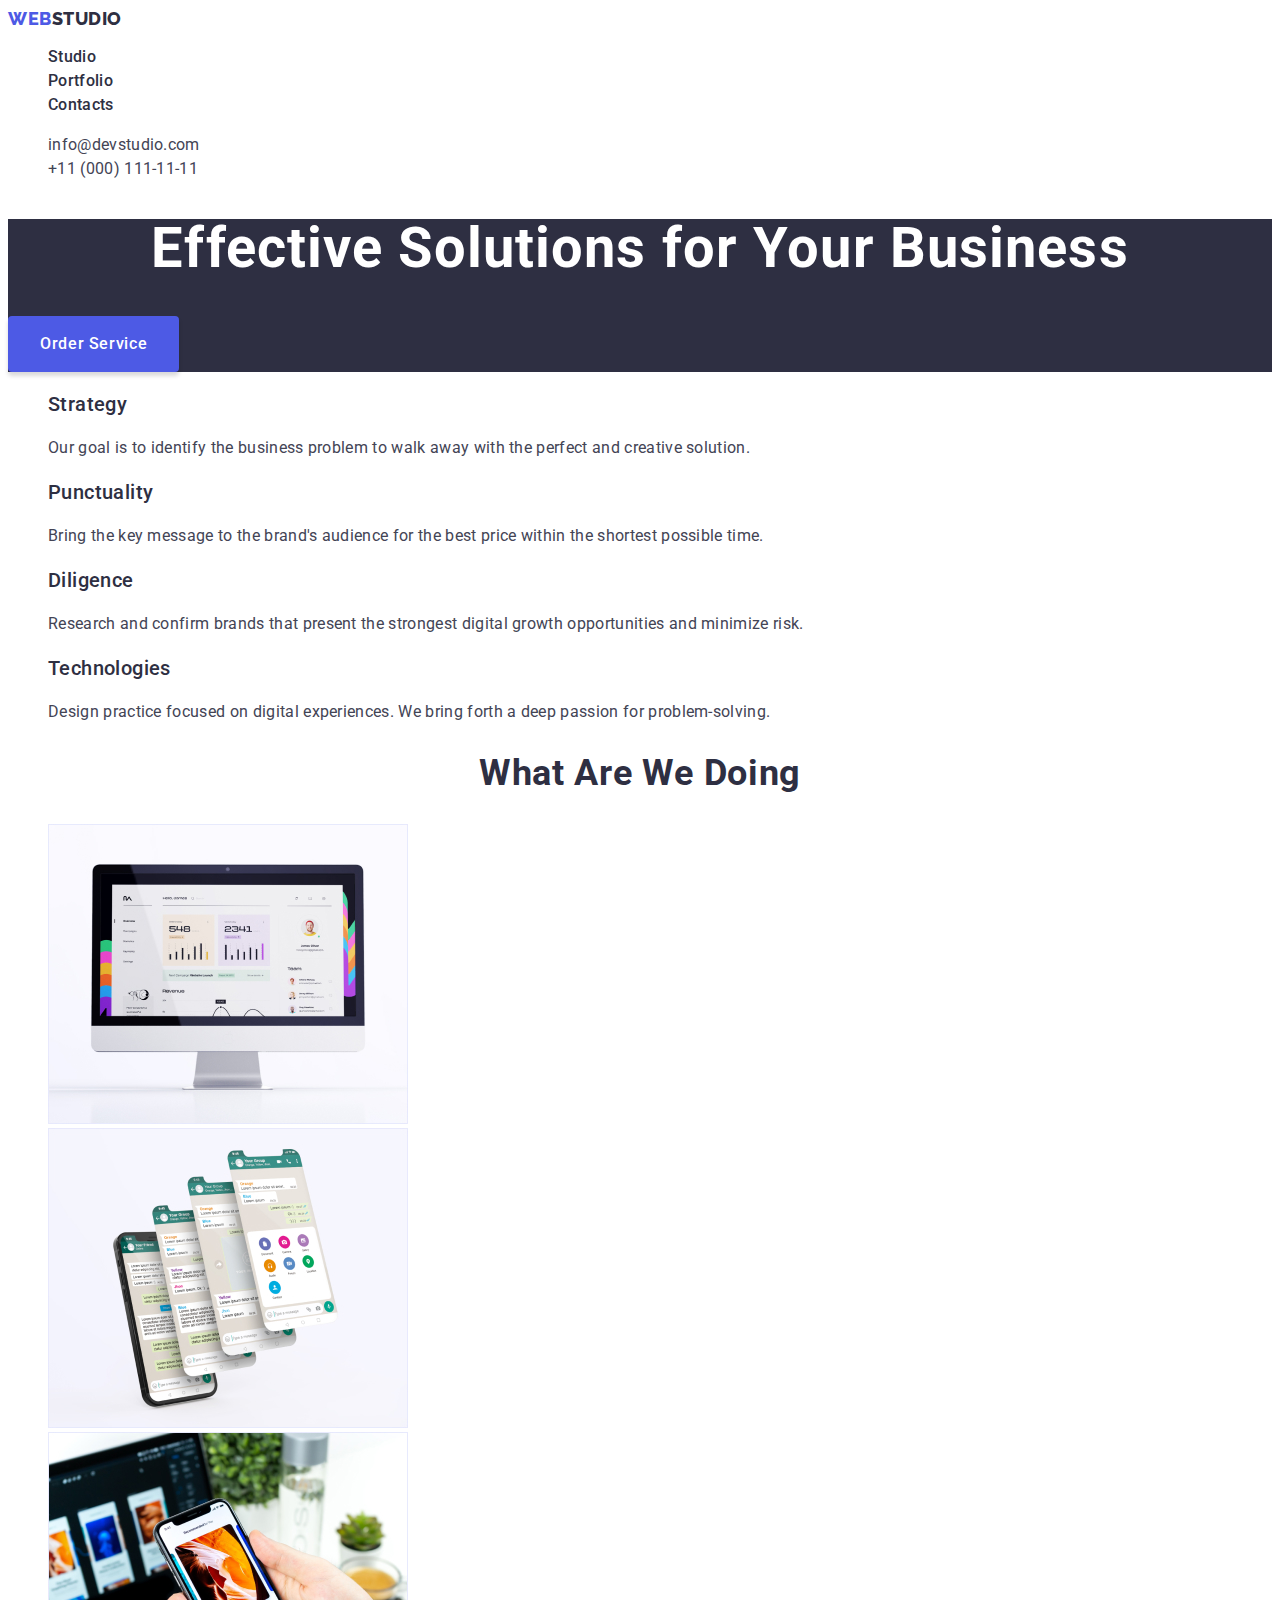
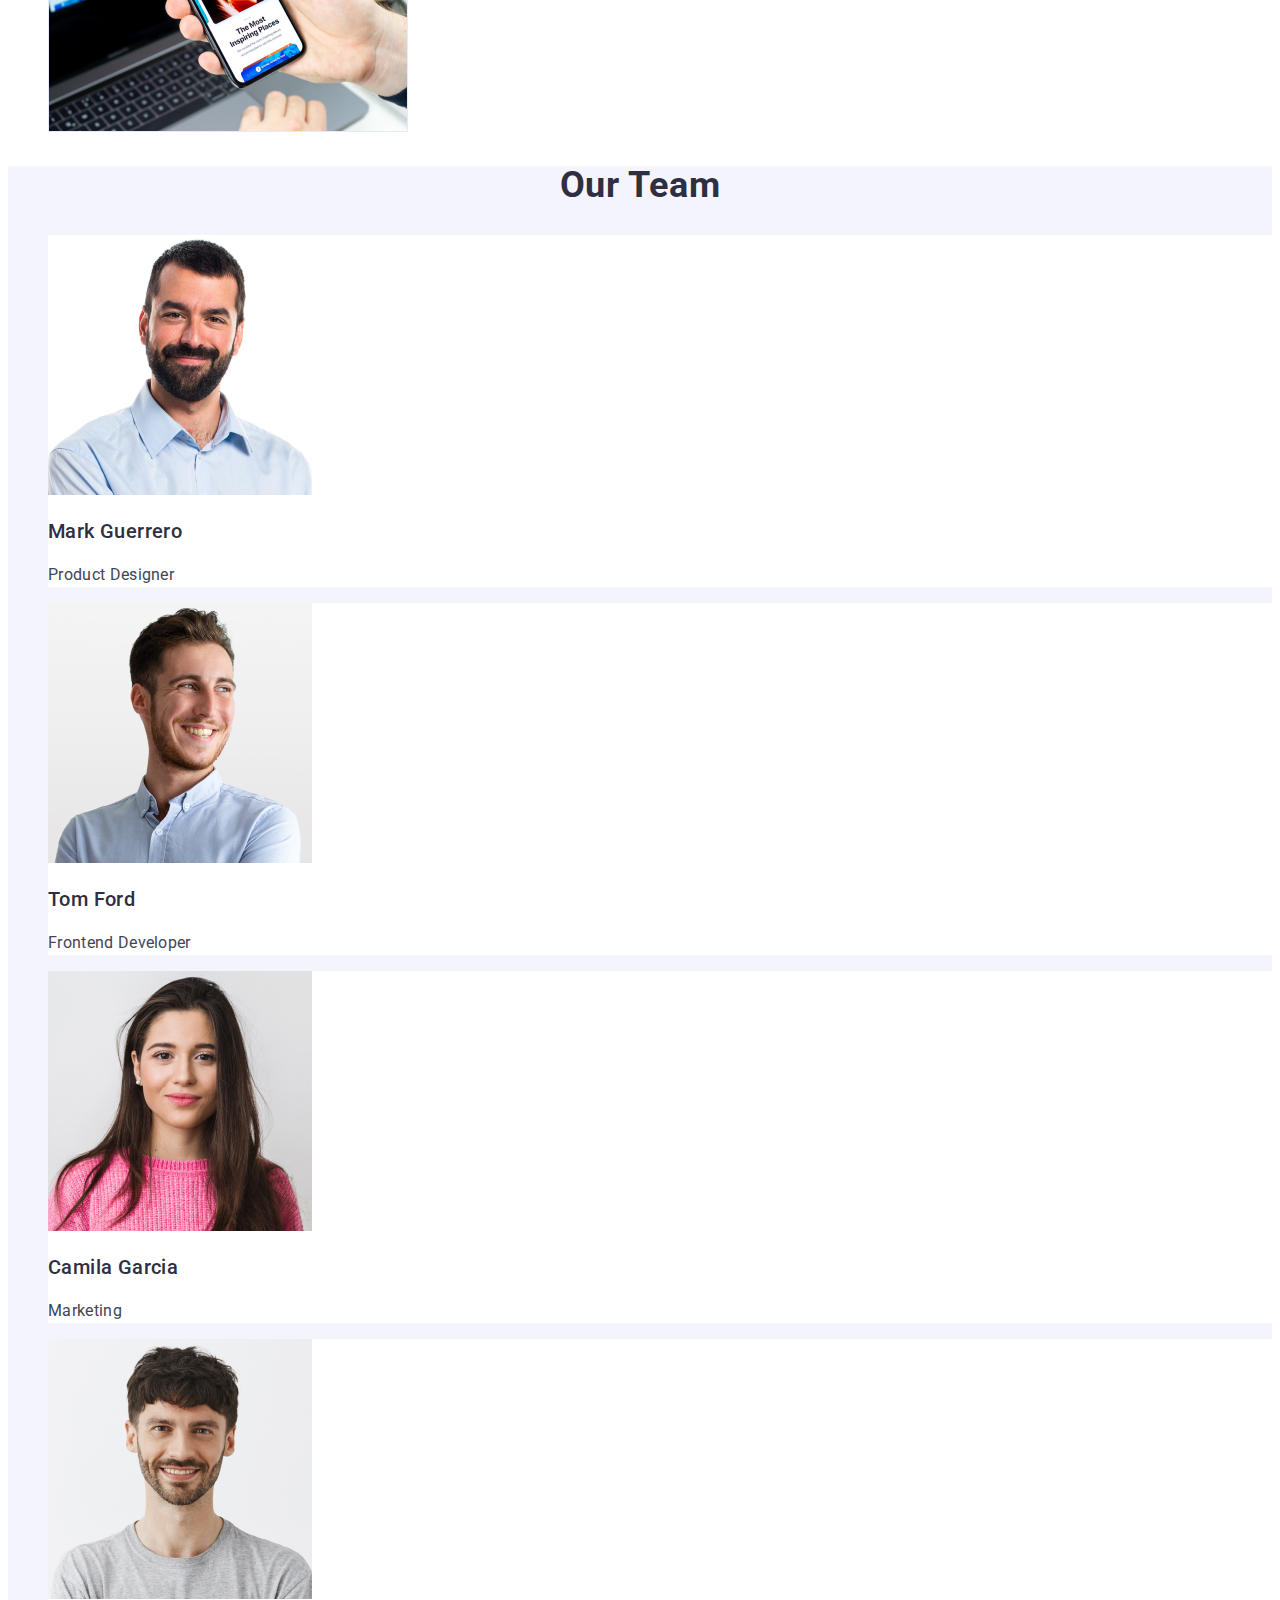
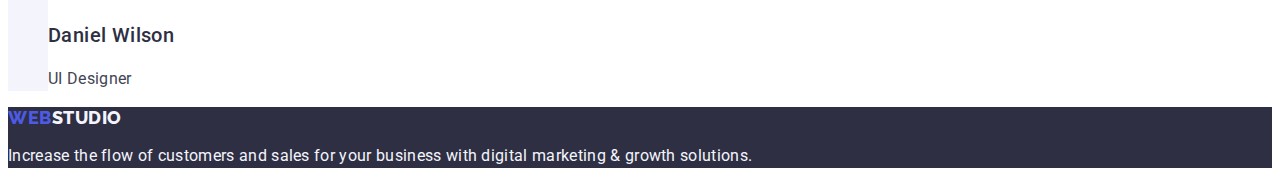
<file: index.html>
<!DOCTYPE html>
<html lang="en">
<head>
    <meta charset="UTF-8">
    <meta http-equiv="X-UA-Compatible" content="IE=edge">
    <meta name="viewport" content="width=device-width, initial-scale=1.0">
    <title>Document</title>

    <link rel="preconnect" href="https://fonts.googleapis.com">
    <link rel="preconnect" href="https://fonts.gstatic.com" crossorigin>
    <link href="https://fonts.googleapis.com/css2?family=Montserrat:wght@400;600&family=Raleway:wght@600;800&family=Roboto:wght@400;500;700&display=swap" rel="stylesheet">
    <link rel="stylesheet" href="./css/style.css">
</head>
     
<body>
    <header class="header">
        
        <nav>
            <a class="logo link" href="./index.html">Web<span class="logo-upper">Studio</span></a>

            <ul class="list">
                <li><a class="nav-bar link" href="./index.html">Studio</a></li>
                <li><a class="nav-bar link" href="./portfolio.html">Portfolio</a></li>
                <li><a class="nav-bar link" href="">Contacts</a></li>
            </ul>
        </nav>

        <address class="address">
            <ul class="list">
                <li><a class="contact link" href="mailto:info@devstudio.com">info@devstudio.com</a></li>
                <li><a class="contact link" href="tel:+110001111111">+11 (000) 111-11-11</a></li>
            </ul>
        </address>

    </header>

    <main>

        <section class="main-page">
            <h1 class="main-page-title">Effective Solutions for Your Business</h1>
            <button class="main-page-button" type="button">Order Service</button>
        </section>
        
        <section>
            <h2 hidden class="solutions">Solutions</h2>

            <ul class="solutions-guide list">
                <li>
                    <h3 class="solutions-title">Strategy</h3>
                    <p class="solutions-text">Our goal is to identify the business problem to walk away with the perfect and creative solution. 
                    </p>
                </li>
            
                <li>
                    <h3 class="solutions-title">Punctuality</h3>
                    <p class="solutions-text">Bring the key message to the brand's audience for the best price within the shortest possible time.
                    </p>
                </li>
                        
                <li>
                    <h3 class="solutions-title">Diligence</h3>
                    <p class="solutions-text">Research and confirm brands that present the strongest digital growth opportunities and minimize risk.  
                    </p>
                </li>
            
                <li>        
                    <h3 class="solutions-title">Technologies</h3>
                    <p class="solutions-text">Design practice focused on digital experiences. We bring forth a deep passion for problem-solving.
                    </p>
                </li>
            </ul>
            
        </section>
    
        <section>

            <h2 class="offer list">What are we doing</h2>

            <ul class="list">
                <li><img src="./images/section3-1.jpg" alt="Monitor" width="360"></li>
                <li><img src="./images/section3-2.jpg" alt="Phone" width="360"></li>
                <li><img src="./images/section3-3.jpg" alt="Phone-in-hand" width="360"></li>
            </ul>
            
        </section>

        <section class="our-team">
            
            <h2 class="team-title list">Our Team</h2>

            <ul class="team-members list">

                <li class="team">
                    <img src="./images/our-team1.jpg" alt="Mark Guerrero" width="264">
                    <h3 class="team-name">Mark Guerrero</h3>
                    <p class="job-text">Product Designer</p>
                </li>
            
                <li class="team">
                    <img src="./images/our-team2.jpg" alt="Tom Ford" width="264">
                    <h3 class="team-name">Tom Ford</h3>
                    <p class="job-text">Frontend Developer</p>
                </li>
            
                <li class="team">
                    <img src="./images/our-team3.jpg" alt="Camila Garcia" width="264">
                    <h3 class="team-name">Camila Garcia</h3>
                    <p class="job-text">Marketing</p>
                </li>
            
                <li class="team">
                    <img src=".//images/our-team4.jpg" alt="Daniel Wilson" width="264">
                    <h3 class="team-name">Daniel Wilson</h3>
                    <p class="job-text">UI Designer</p>
                </li>
            </ul>
        </section>
    </main>

    <footer class="footer">
        <a class="logo link" href="./index.html">Web<span class="logo-lower">Studio</span></a>
        <p class="footer-text">Increase the flow of customers and sales for your business with digital marketing & growth solutions.
        </p>

    </footer>
    
</body>
</html>
</file>
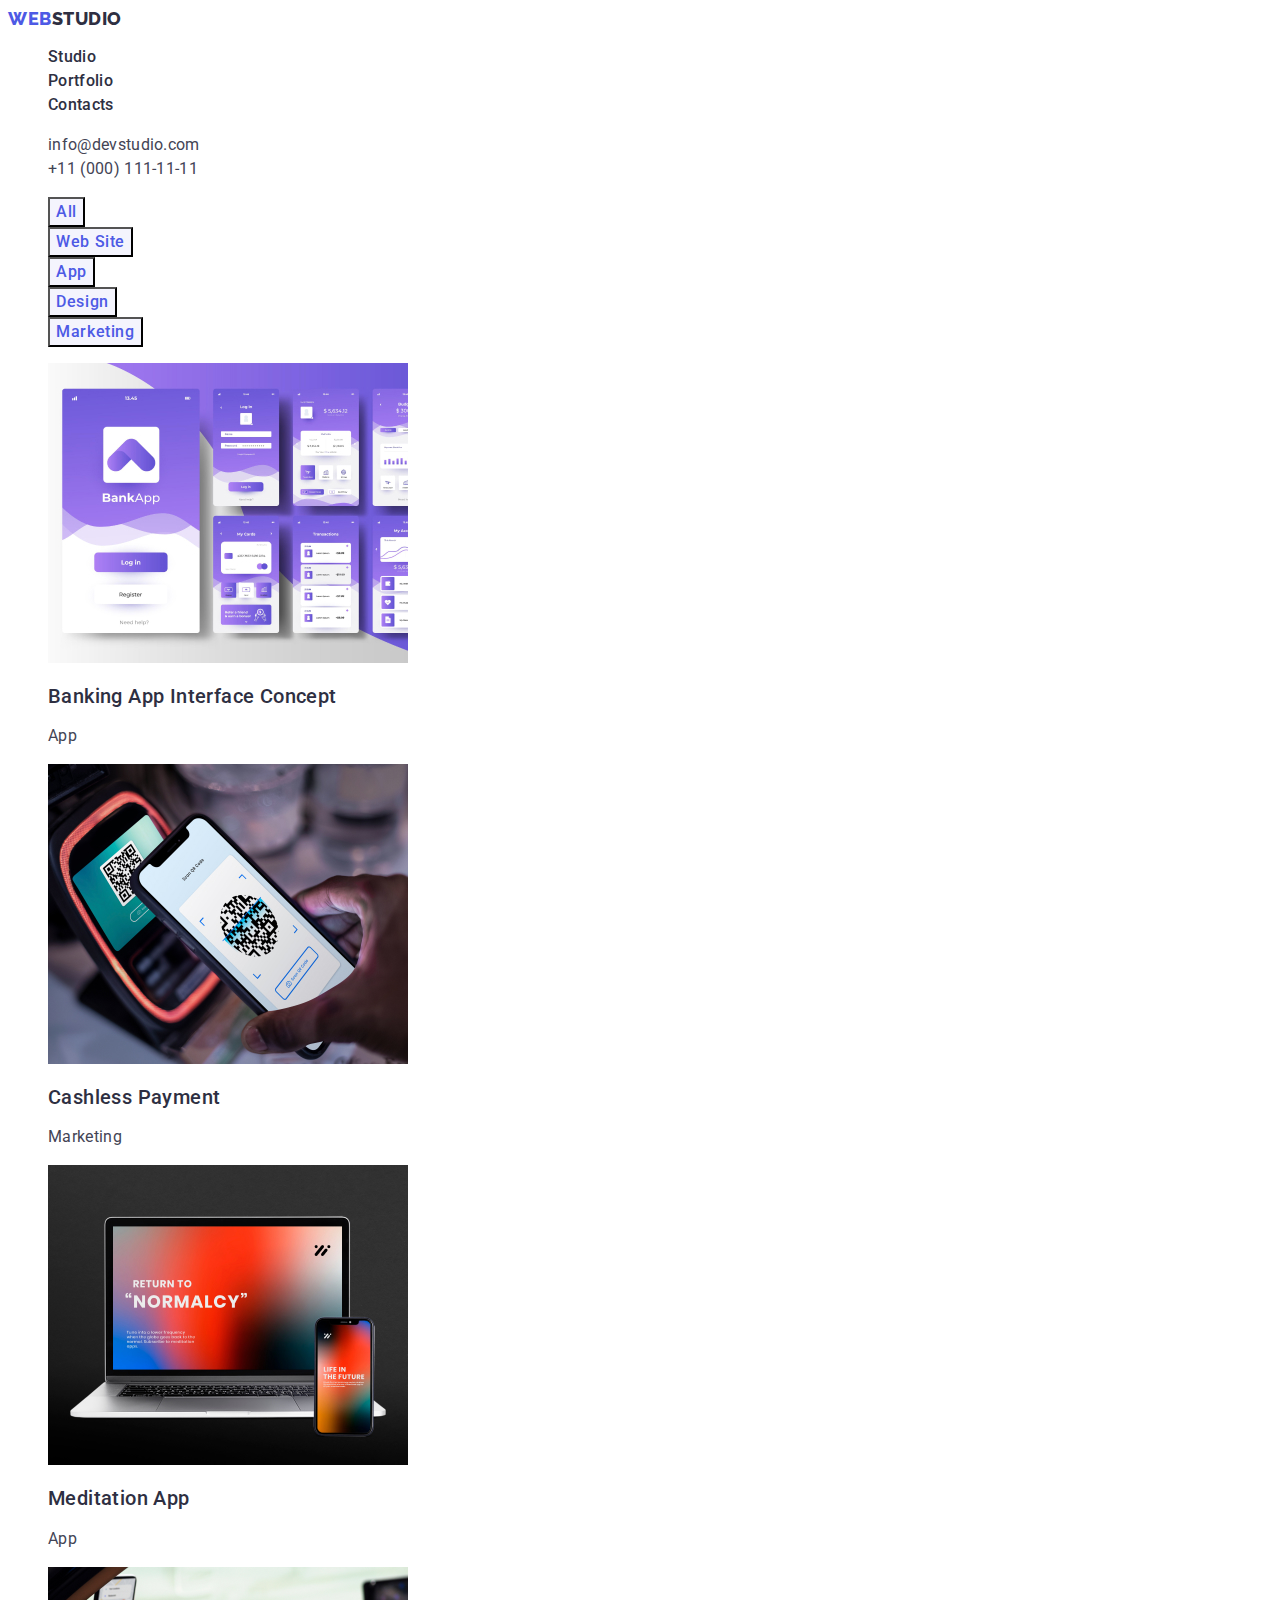
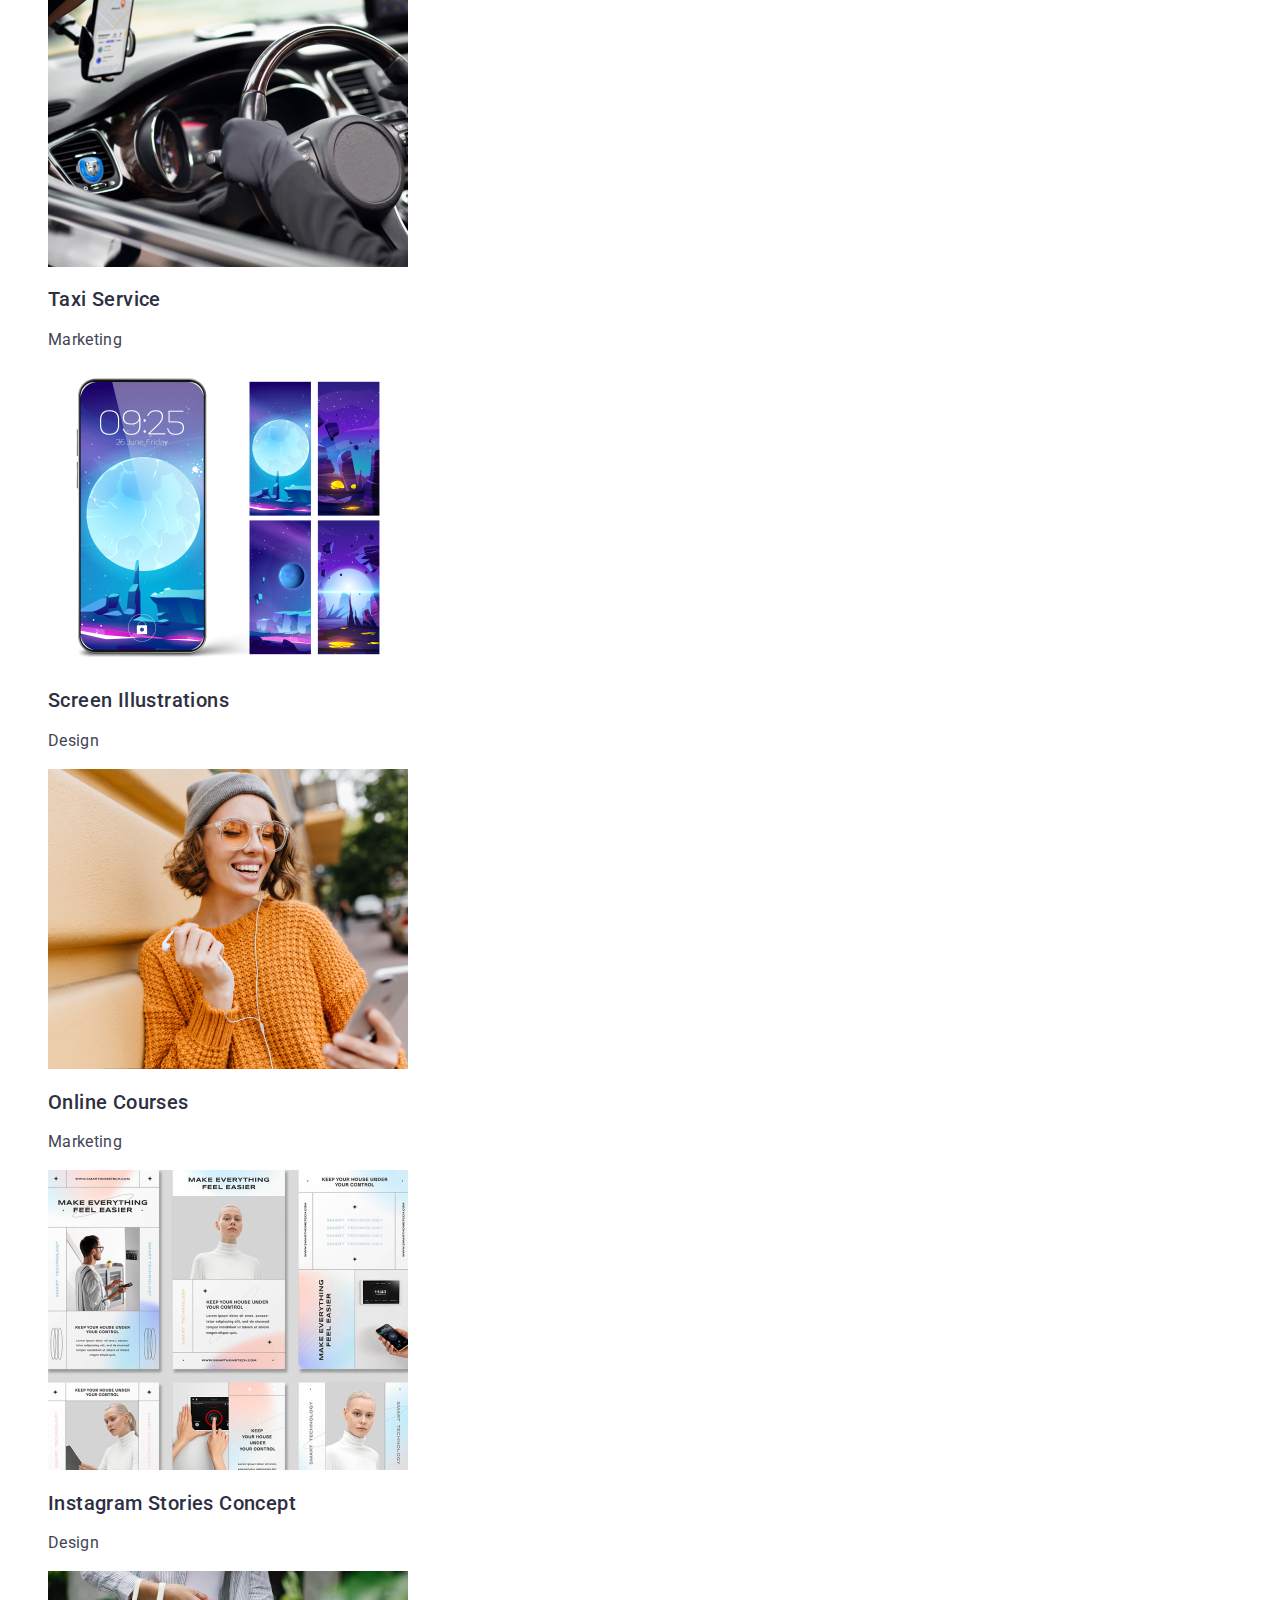
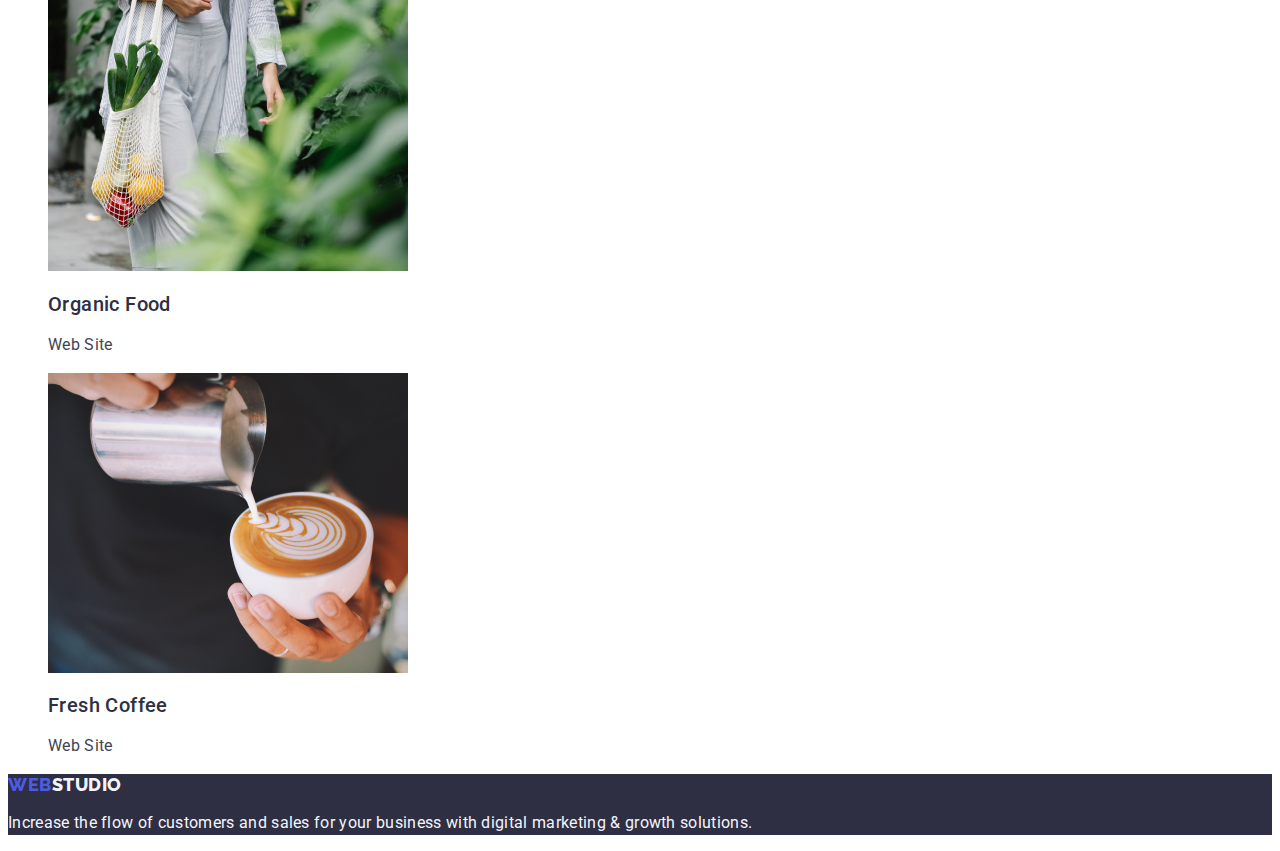
<file: portfolio.html>
<!DOCTYPE html>
<html lang="en">
<head>
    <meta charset="UTF-8">
    <meta http-equiv="X-UA-Compatible" content="IE=edge">
    <meta name="viewport" content="width=device-width, initial-scale=1.0">
    <title>Document</title>
    <link rel="preconnect" href="https://fonts.googleapis.com">
    <link rel="preconnect" href="https://fonts.gstatic.com" crossorigin>
    <link href="https://fonts.googleapis.com/css2?family=Montserrat:wght@400;600&family=Raleway:wght@600;800&family=Roboto:wght@400;500;700&display=swap" rel="stylesheet">
    <link rel="stylesheet" href="./css/style.css">
</head>

<body>
    
<header class="header">

    <nav>
        <a class="logo link" href="./index.html">Web<span class="logo-upper">Studio</span></a>

        <ul class="list link">
            <li><a class="nav-bar link" href="./index.html">Studio</a></li>
            <li><a class="nav-bar link" href="./portfolio.html">Portfolio</a></li>
            <li><a class="nav-bar link" href="">Contacts</a></li>
        </ul>
    </nav>

    <address class="address">
        <ul class="list ">
            <li><a class="contact link" href="mailto:info@devstudio.com">info@devstudio.com</a></li>
            <li><a class="contact link" href="tel:+110001111111">+11 (000) 111-11-11</a></li>
        </ul>
    </address>

</header>

    <main>
        <section>
            
            <h1 hidden>Button</h1>

            <ul class="list">
                <li><button class="button-portfolio" type="button">All</button></li>
                <li><button class="button-portfolio" type="button">Web Site</button></li>
                <li><button class="button-portfolio" type="button">App</button></li>
                <li><button class="button-portfolio" type="button">Design</button></li>
                <li><button class="button-portfolio" type="button">Marketing</button></li>
            </ul>
                    
            <ul class="services list">
                <li>
                    <a class="link" href=""> 
                        <img src="./images/Portfolio0.jpg" alt="BankingApp" width="360">
                        <h2 class="services-title">Banking App Interface Concept</h2>
                        <p class="services-text">App</p>
                    </a>
                </li>
                <li>
                    <a class="link" href="">
                        <img src="./images/Portfolio1.jpg" alt="CashlessPayment" width="360">
                        <h2 class="services-title">Cashless Payment</h2>
                        <p class="services-text">Marketing</p>
                    </a>
                </li>
                <li>
                    <a class="link" href="">
                        <img src="./images/Portfolio2.jpg" alt="MeditationApp" width="360">
                        <h2 class="services-title">Meditation App</h2>
                        <p class="services-text">App</p>
                    </a>
                </li>
                <li>
                   <a class="link" href="">
                     <img src="./images/Portfolio3.jpg" alt="TaxiService" width="360">
                     <h2 class="services-title">Taxi Service</h2>
                     <p class="services-text">Marketing</p>
                   </a>
                </li>
                <li>
                    <a class="link" href="">
                        <img src="./images/Portfolio4.jpg" alt="ScreenIllustrations" width="360">
                        <h2 class="services-title">Screen Illustrations</h2>
                        <p class="services-text">Design</p>
                    </a>
                </li>
                <li>
                    <a class="link" href="">
                        <img src="./images/Portfolio5.jpg" alt="OnlineCourses" width="360">
                        <h2 class="services-title">Online Courses</h2>
                        <p class="services-text">Marketing</p>
                    </a>
                </li>
                <li>
                    <a class="link" href="">
                        <img src="./images/Portfolio6.jpg" alt="Instagram" width="360">
                        <h2 class="services-title">Instagram Stories Concept</h2>
                        <p class="services-text">Design</p>
                    </a>
                </li>
                <li>
                    <a class="link" href="">
                        <img src="./images/Portfolio7.jpg" alt="OrganicFood" width="360">
                        <h2 class="services-title">Organic Food</h2>
                        <p class="services-text">Web Site</p>
                    </a>
                </li>
                <li>
                    <a class="link" href="">
                        <img src="./images/Portfolio8.jpg" alt="FreshCoffee" width="360">
                        <h2 class="services-title">Fresh Coffee</h2>
                        <p class="services-text">Web Site</p>
                    </a>
                </li>
            </ul>
        </section>
    </main>

    <footer class="footer">
        <a class="logo link" href="./index.html">Web<span class="logo-lower">Studio</span></a>
        <p class="footer-text">Increase the flow of customers and sales for your business with digital marketing & growth solutions.</p>
    </footer>

</body>
</html>
</file>
<file: css/style.css>
body {
  font-family: "Roboto", sans-serif;
  color: #434455;
  background-color: #ffffff;
}
:root {
  color: #434455;
  background-color: #ffffff;
}

/* -----------header---------- */

.logo {
  font-family: "Raleway", sans-serif;
  font-weight: 800;
  font-size: 18px;
  line-height: 1.17;
  letter-spacing: 0.03em;
  text-transform: uppercase;
  color: #4d5ae5;
}

.logo-upper {
  color: #2e2f42;
}
.logo-lower {
  color: #f4f4fd;
}

.link {
  text-decoration: none;
}

.list {
  list-style: none;
}

.nav-bar {
  font-weight: 500;
  font-size: 16px;
  line-height: 1.5;
  letter-spacing: 0.02em;
  color: #2e2f42;
}
.nav-bar:hover {
  color: #404bbf;
}

.nav-bar:focus {
  color: #404bbf;
}

.address {
  font-style: normal;
  list-style: none;
}

.contact {
  font-size: 16px;
  line-height: 1.5;
  letter-spacing: 0.02em;
  color: #434455;
}
.contact:hover {
  color: #404bbf;
}
.contact:focus {
  color: #404bbf;
}

/* -----------main---------- */

.main-page {
  background: #2e2f42;
}

.main-page-title {
  font-family: "Roboto";
  font-style: normal;
  font-weight: 700;
  font-size: 56px;
  line-height: 1.07;
  text-align: center;
  letter-spacing: 0.02em;
  color: #ffffff;
}
.main-page-button {
  font-family: "Roboto", sans-serif;
  background: #4d5ae5;
  color: #ffffff;
  box-shadow: 0px 4px 4px rgba(0, 0, 0, 0.15);
  border-radius: 4px;
  border: none;
  font-weight: 500;
  font-size: 16px;
  line-height: 1.5;
  letter-spacing: 0.04em;
  flex-direction: row;
  padding: 16px 32px;
  gap: 10px;
  cursor: pointer;
  align-items: flex-start;
}

.main-page-button:hover {
  background: #404bbf;
  color: #ffffff;
}
.main-page-button:focus {
  background: #404bbf;
  color: #ffffff;
}

/* -----------section 2---------- */

.solutions-title {
  font-family: "Roboto";
  font-style: normal;
  font-weight: 500;
  font-size: 20px;
  line-height: 1.2;
  letter-spacing: 0.02em;
  color: #2e2f42;
}

.solutions-guide {
  list-style: none;
}

.solutions-text {
  font-family: "Roboto";
  font-style: normal;
  font-weight: 400;
  font-size: 16px;
  line-height: 1.5;
  letter-spacing: 0.02em;
  color: #434455;
}

/* -----------section 3---------- */
.offer {
  font-size: 36px;
  line-height: 1.11;
  text-align: center;
  letter-spacing: 0.02em;
  text-transform: capitalize;
  color: #2e2f42;
}

/* -----------section 4---------- */

.our-team {
  background-color: #f4f4fd;
}
.team {
  background-color: #ffffff;
}

.team-members {
  list-style: none;
}

.team-title {
  font-size: 36px;
  line-height: 1.11;
  text-align: center;
  letter-spacing: 0.02em;
  text-transform: capitalize;
  color: #2e2f42;
}

.team-name {
  font-family: "Roboto";
  font-style: normal;
  font-weight: 500;
  font-size: 20px;
  line-height: 1.2;
  letter-spacing: 0.02em;
  color: #2e2f42;
}
.job-text {
  font-family: "Roboto";
  font-style: normal;
  font-weight: 400;
  font-size: 16px;
  line-height: 1.5;
  letter-spacing: 0.02em;
  color: #434455;
}

/* -----------footer---------- */

.footer {
  background-color: #2e2f42;
}

.footer-text {
  font-family: "Roboto";
  font-style: normal;
  font-weight: 400;
  font-size: 16px;
  line-height: 1.5;
  letter-spacing: 0.02em;
  color: #f4f4fd;
}
/* -----------Portfolio---------- */

.button-portfolio {
  font-family: "Roboto", sans-serif;
  font-weight: 500;
  font-size: 16px;
  line-height: 1.5;
  letter-spacing: 0.04em;
  color: #4d5ae5;
  background-color: #f4f4fd;
  cursor: pointer;
}

.button-portfolio:hover {
  color: #ffffff;
  background-color: #404bbf;
}
.button-portfolio:focus {
  color: #ffffff;
  background-color: #404bbf;
}

/* -----------services---------- */

.services {
  list-style: none;
}

.services-title {
  font-family: "Roboto";
  font-style: normal;
  font-weight: 500;
  font-size: 20px;
  line-height: 1.2;
  letter-spacing: 0.02em;
  color: #2e2f42;
}

.services-text {
  font-family: "Roboto";
  font-style: normal;
  font-weight: 400;
  font-size: 16px;
  line-height: 1.5;
  letter-spacing: 0.02em;
  color: #434455;
}
</file>
